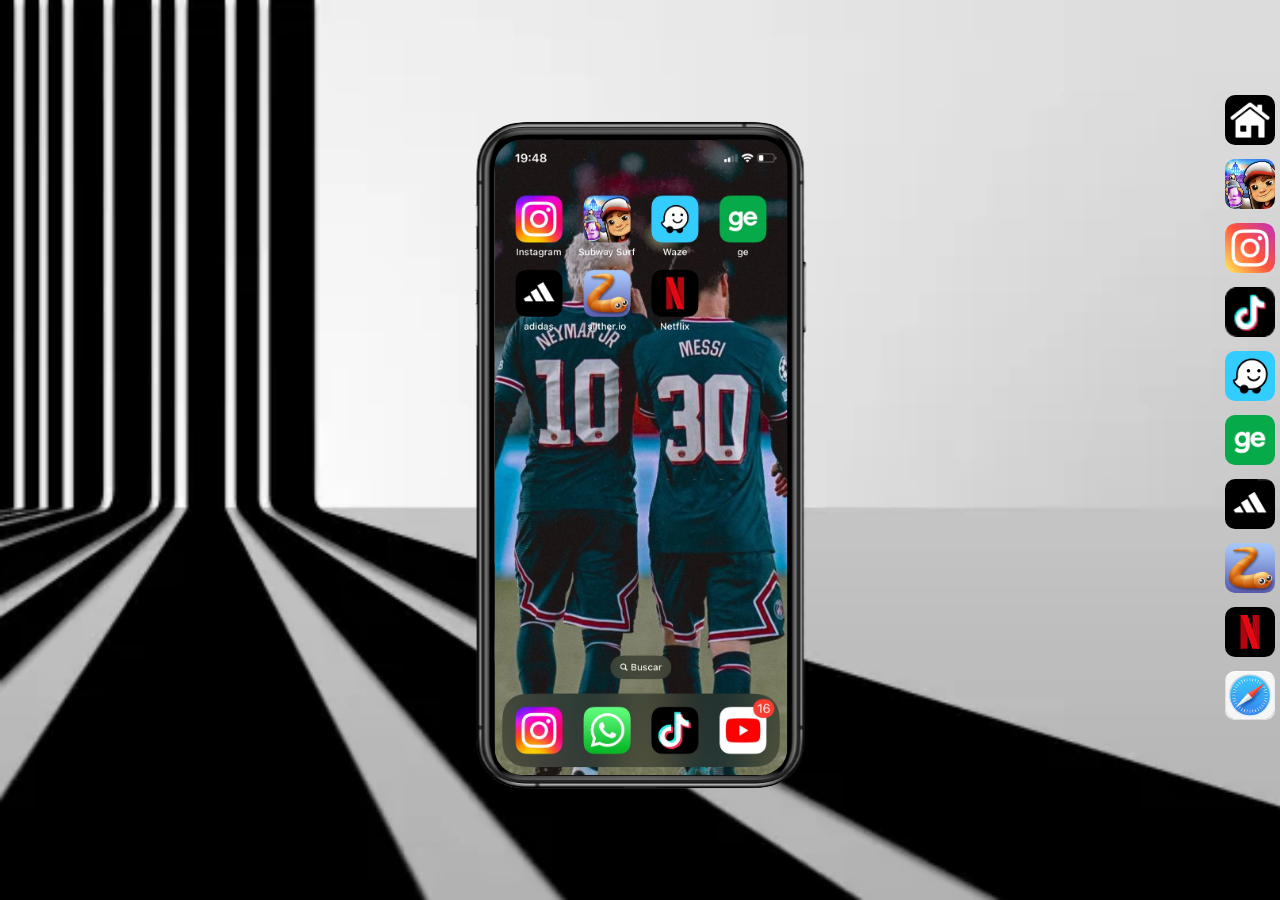
<file: index.html>
<!DOCTYPE html>
<html lang="pt-BR">
<head>
    <meta charset="UTF-8">
    <meta http-equiv="X-UA-Compatible" content="IE=edge">
    <meta name="viewport" content="width=device-width, initial-scale=1.0">
    <link rel="stylesheet" href="style.css">
    <link rel="shortcut icon" href="apple.png" type="image/x-icon">
    <title>EMULA APPLE</title>
</head>
<body>
    <main>
        <section id="telefone">
        <iframe src="home.html" frameborder="0" name="tela" id="tela"></iframe>
        </section>
        <section id="apps">
            <ul>
                <li><a href=""> <img src="apps/voltar.png" alt=""></a></li>
                <li><a href="sub.html" target="tela"> <img src="apps/subsurf.webp" alt="" style=""></a></li>
                <li id="iii"><a href="insta.html" target="tela"> <img src="apps/insta.png" alt=""></a></li>
                <li><a href="tiktok.html" target="tela"> <img src="apps/tiktok.png" alt=""></a></li>
                <li><a href="waze.html" target="tela"> <img src="apps/waze.png" alt=""></a></li>
                <li><a href="ge.html" target="tela"> <img src="apps/ge.png" alt=""></a></li>
                <li><a href="adidas.html" target="tela"> <img src="apps/adidas.png" alt=""></a></li>
                <li><a href="cobra.html" target="tela"> <img src="apps/slither.io.png" alt=""></a></li>
                <li><a href="netflix.html" target="tela"> <img src="apps/netflix.svg" alt=""></a></li>
                <li><a href="safari.html" target="tela"> <img src="apps/safari.png" alt=""></a></li>
            </ul>
        </section>
    </main>
</body>
</html>
</file>
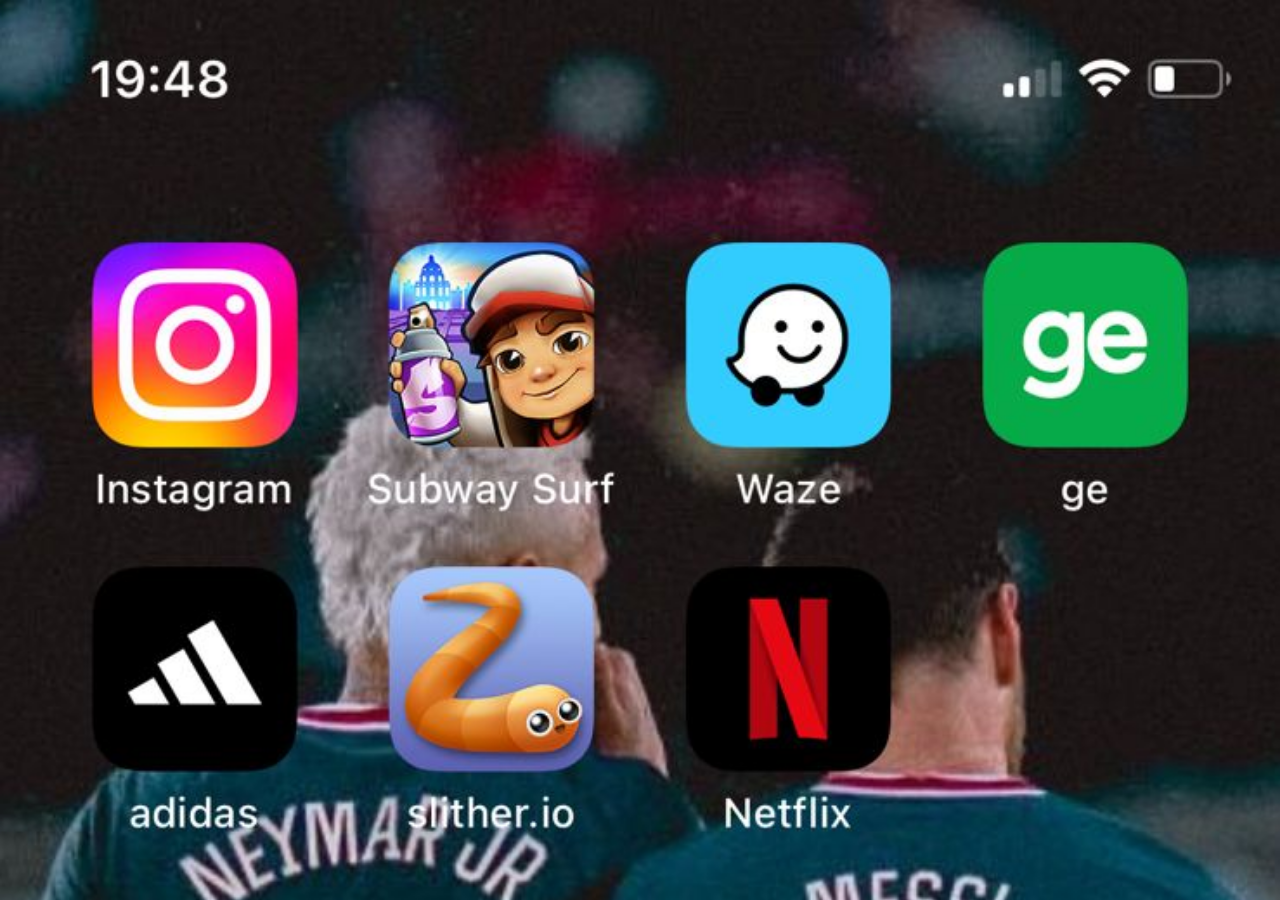
<file: home.html>
<!DOCTYPE html>
<html lang="pt-br">
<head>
    <meta charset="UTF-8">
    <meta http-equiv="X-UA-Compatible" content="IE=edge">
    <meta name="viewport" content="width=device-width, initial-scale=1.0">
    <title>Home</title>
</head>
<style>
    *{
        margin: 0px;
        padding: 0px;
    }
    body{
        height: 100vh;
        width: 100vw;
        background: black url(home.jfif) no-repeat top;
        background-size: cover;
    }
    @media (max-width: 470px){
        width: 300px;
    }
</style>
<body>
    
</body>
</html>
</file>
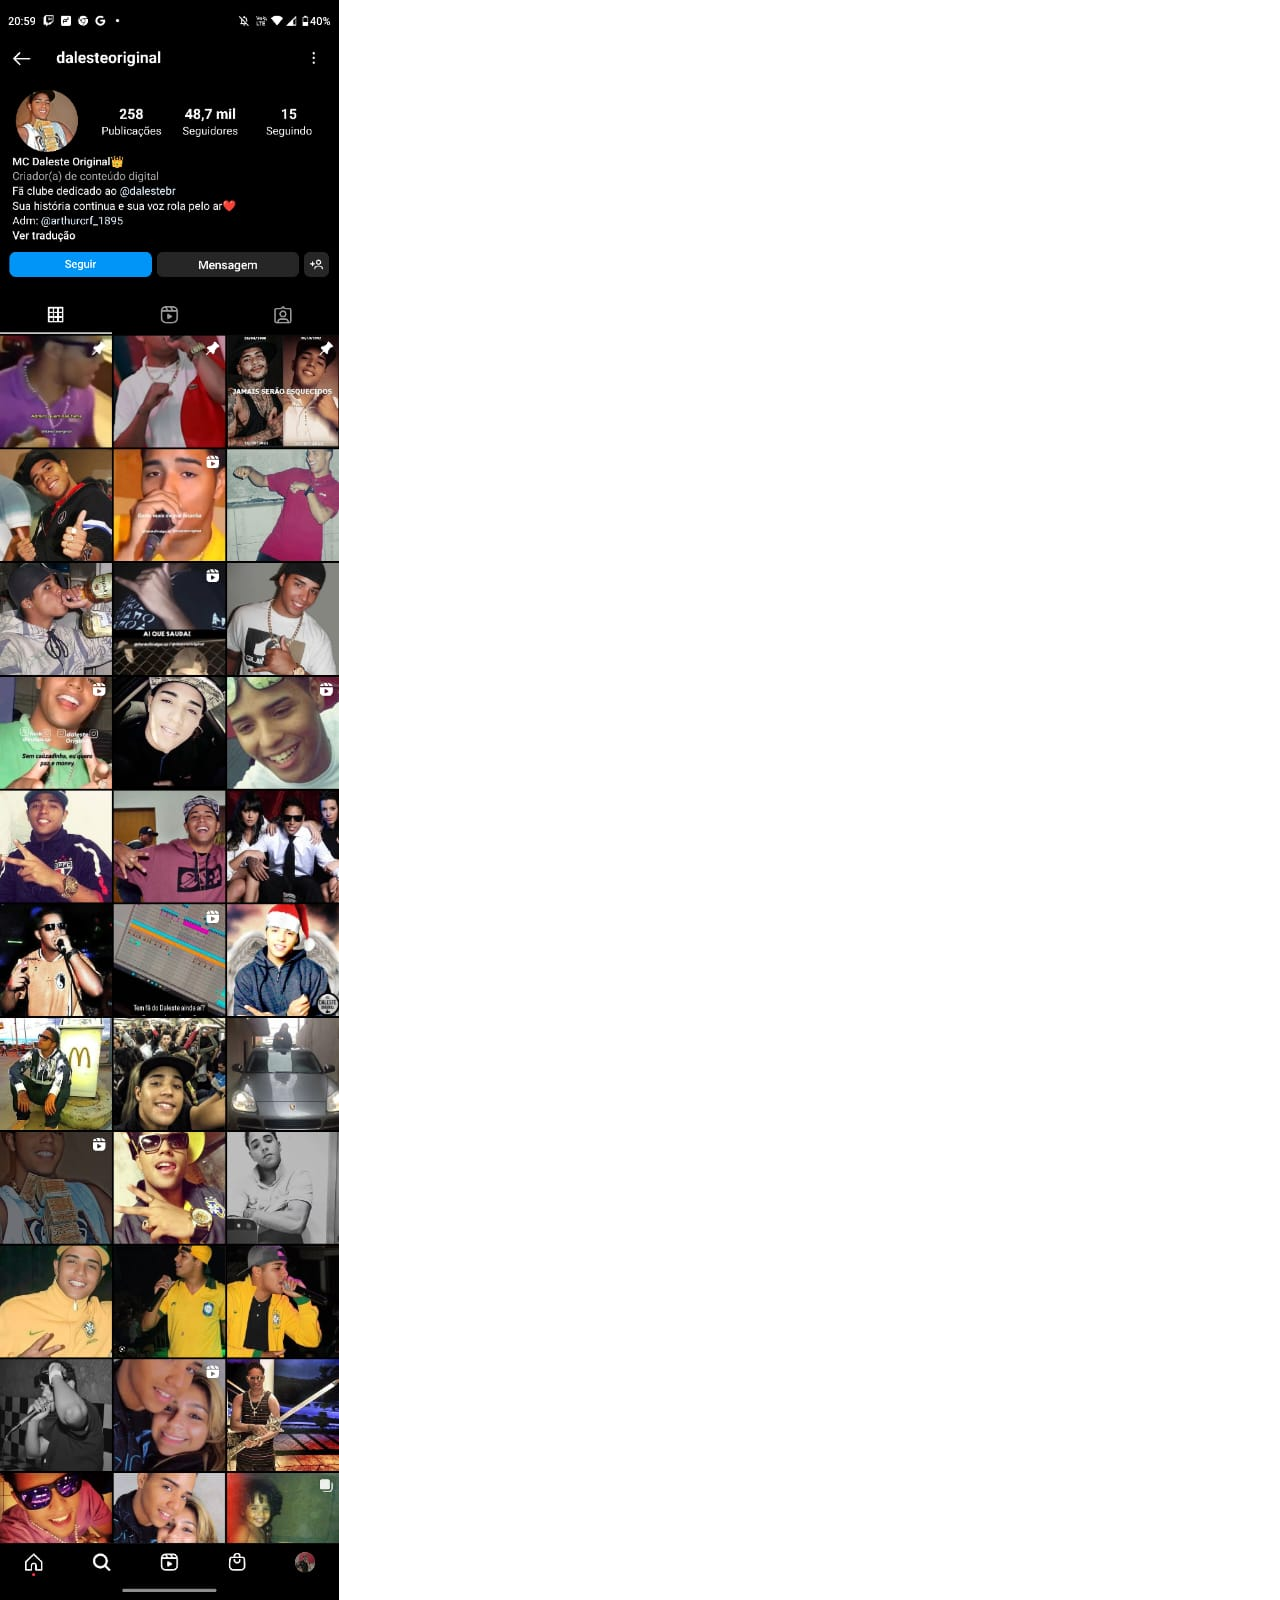
<file: insta.html>
<html lang="pt-br">
<head>
    <meta charset="UTF-8">
    <meta http-equiv="X-UA-Compatible" content="IE=edge">
    <meta name="viewport" content="width=device-width, initial-scale=1.0">
    <title>insta</title>
    <style>
       *{
        margin: 0px;
        padding: 0px;
       }
       ::-webkit-scrollbar{
        display: none;
       }
       iframe{
        width: 110%;
        height: 110%;
       }
    </style>
</head>
<body>
    <img src="perfil-insta.jpeg" alt="">
</body>
</html>
</file>
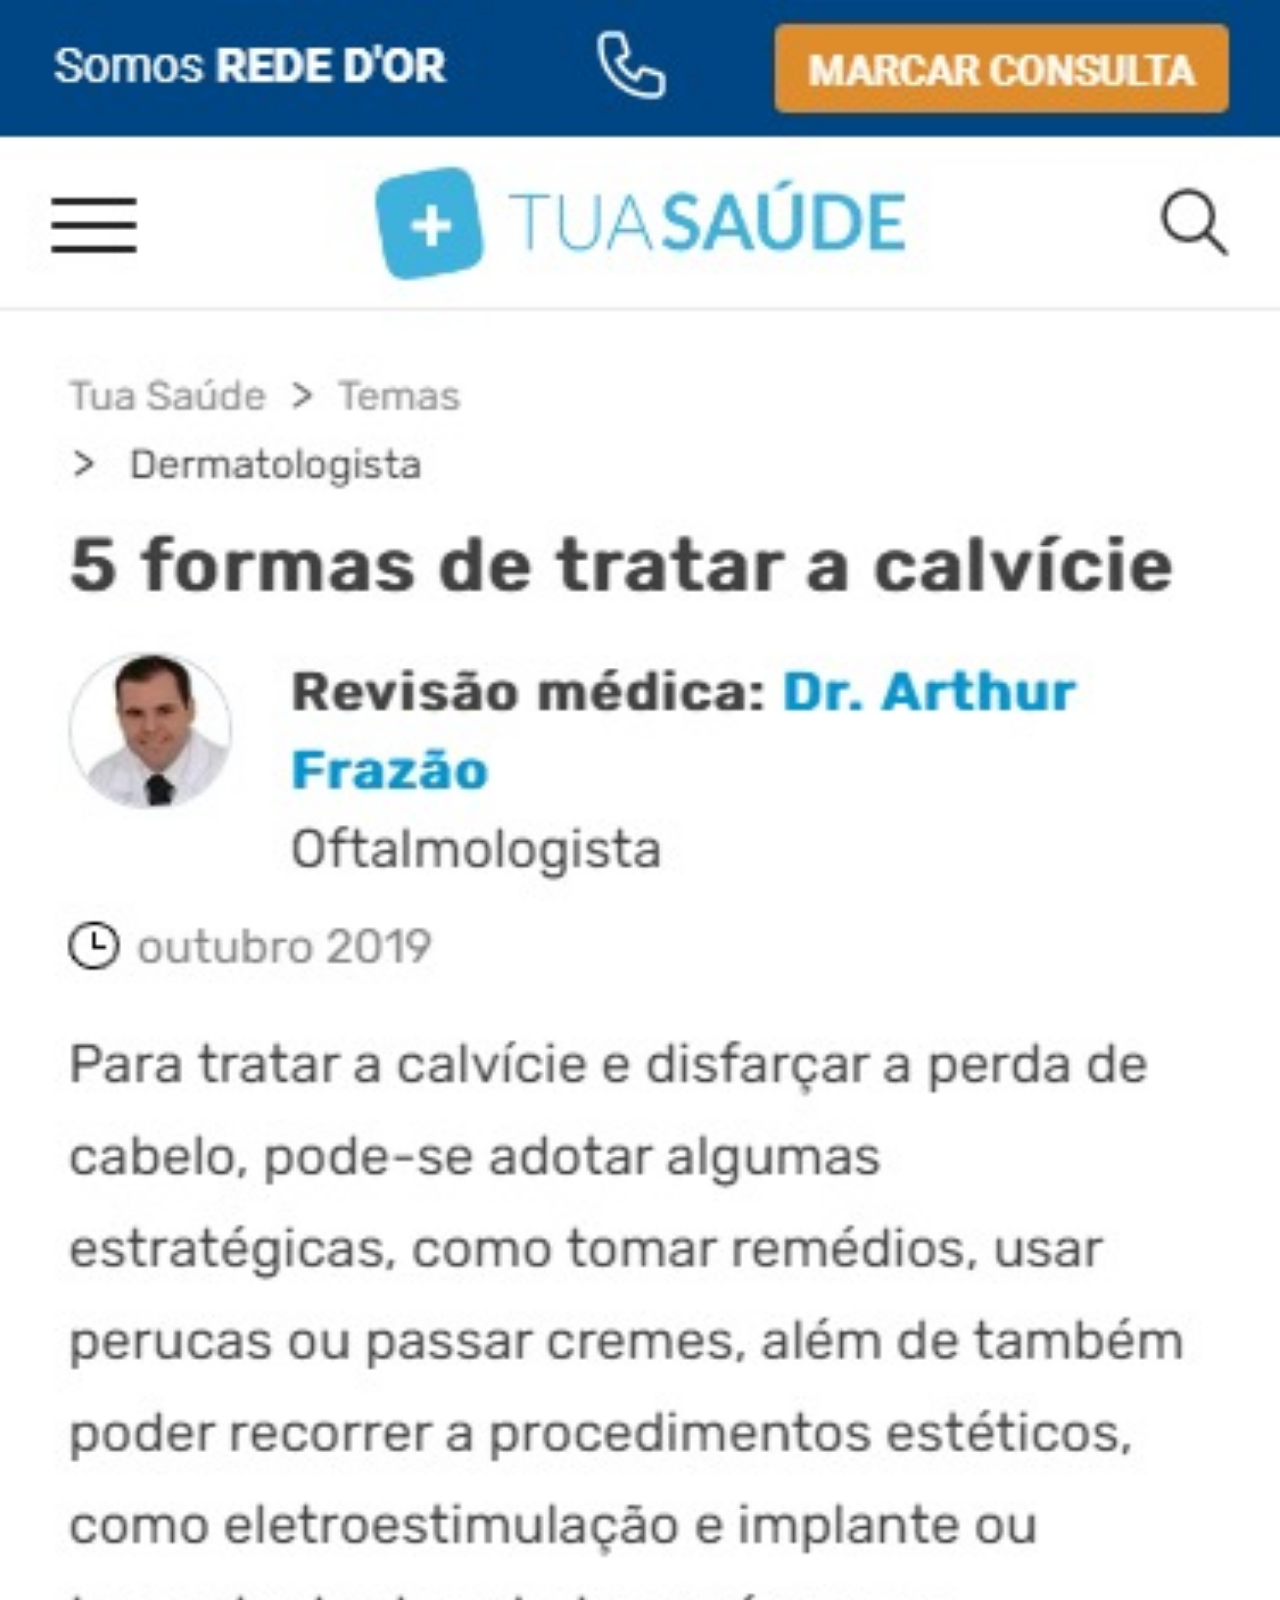
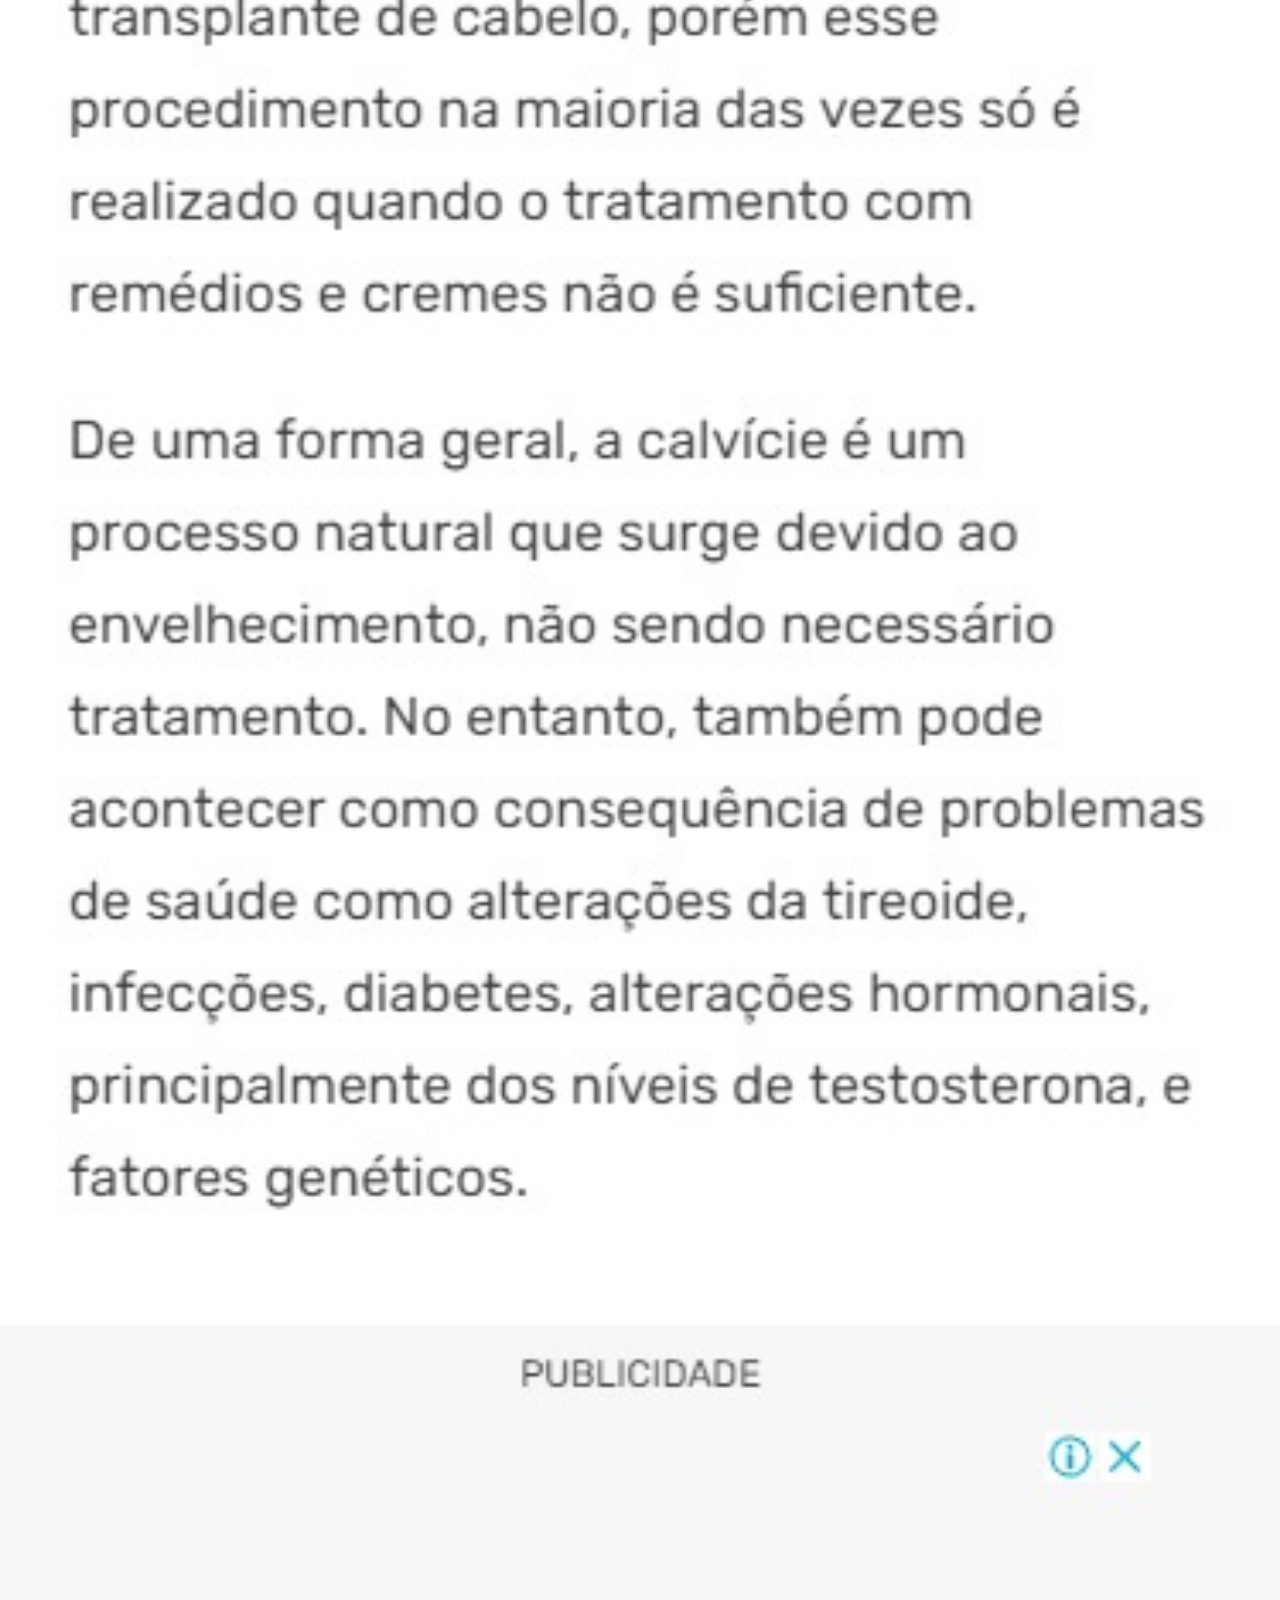
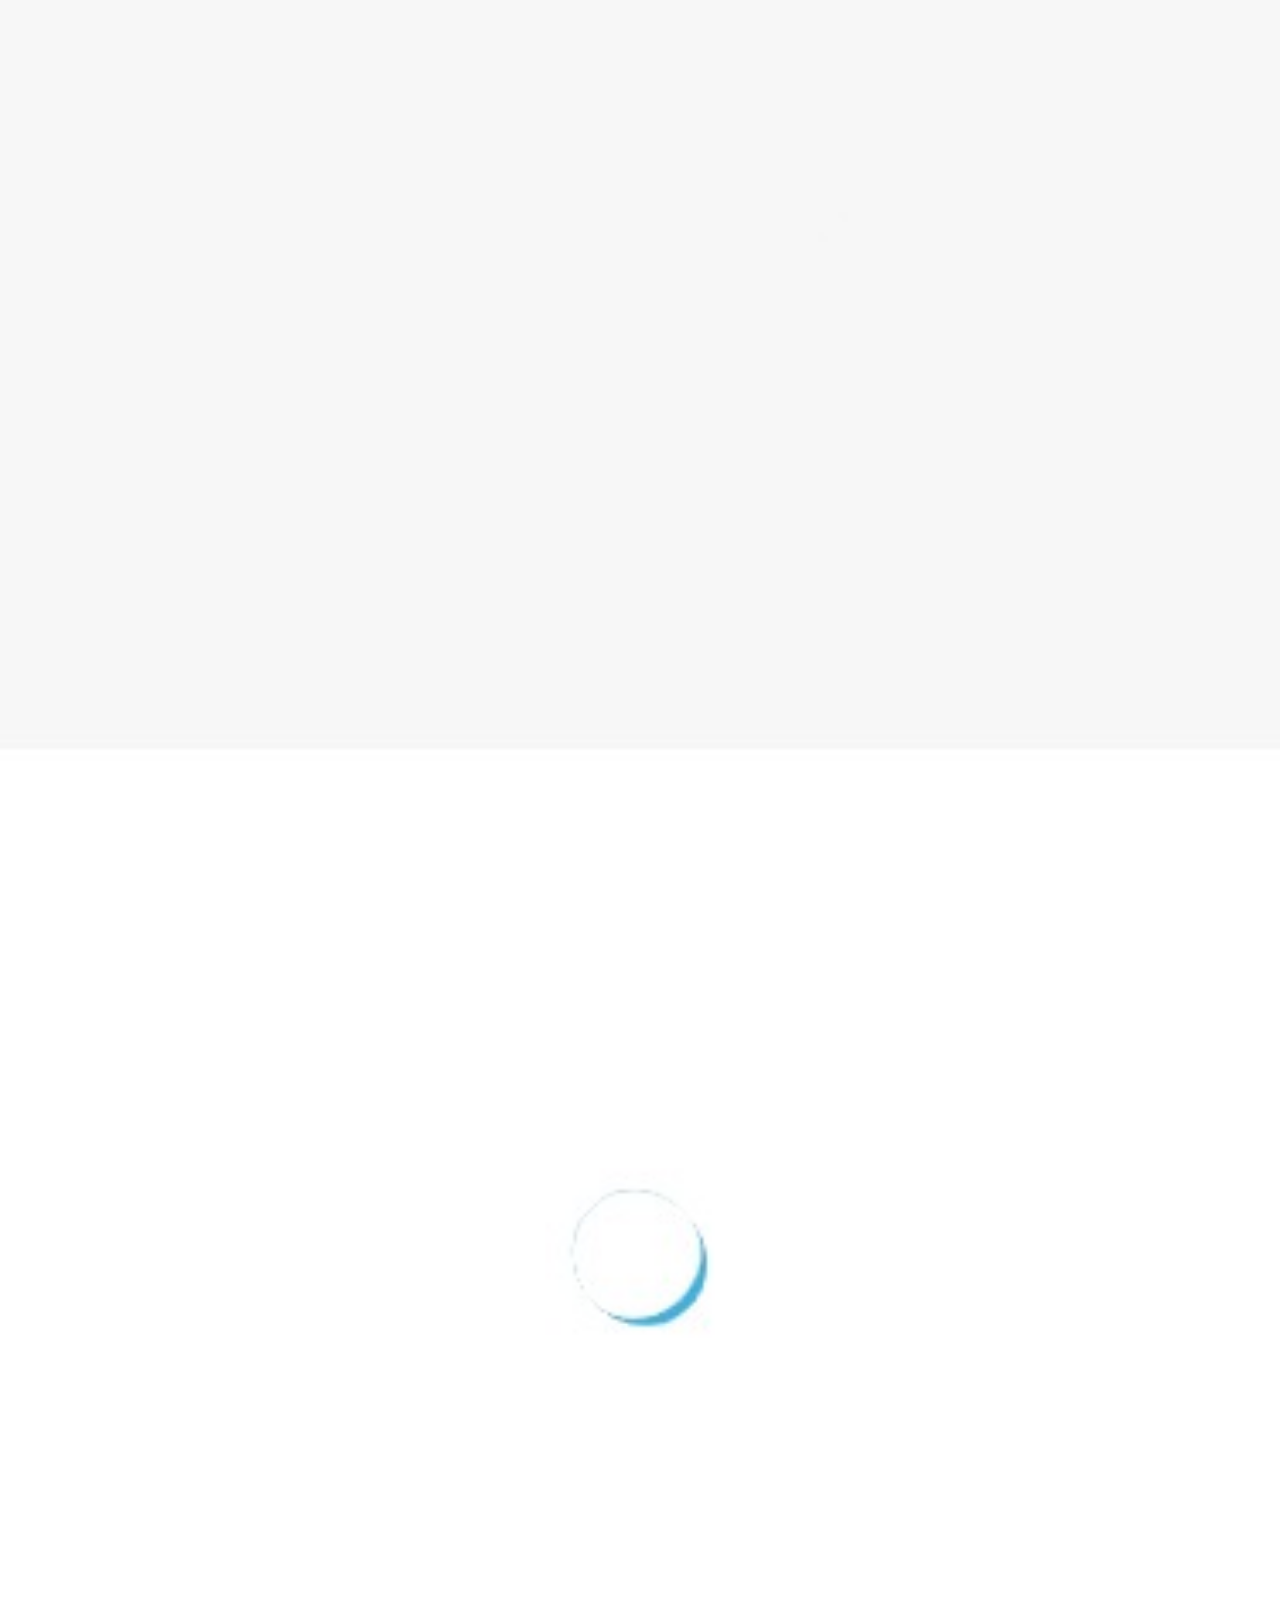
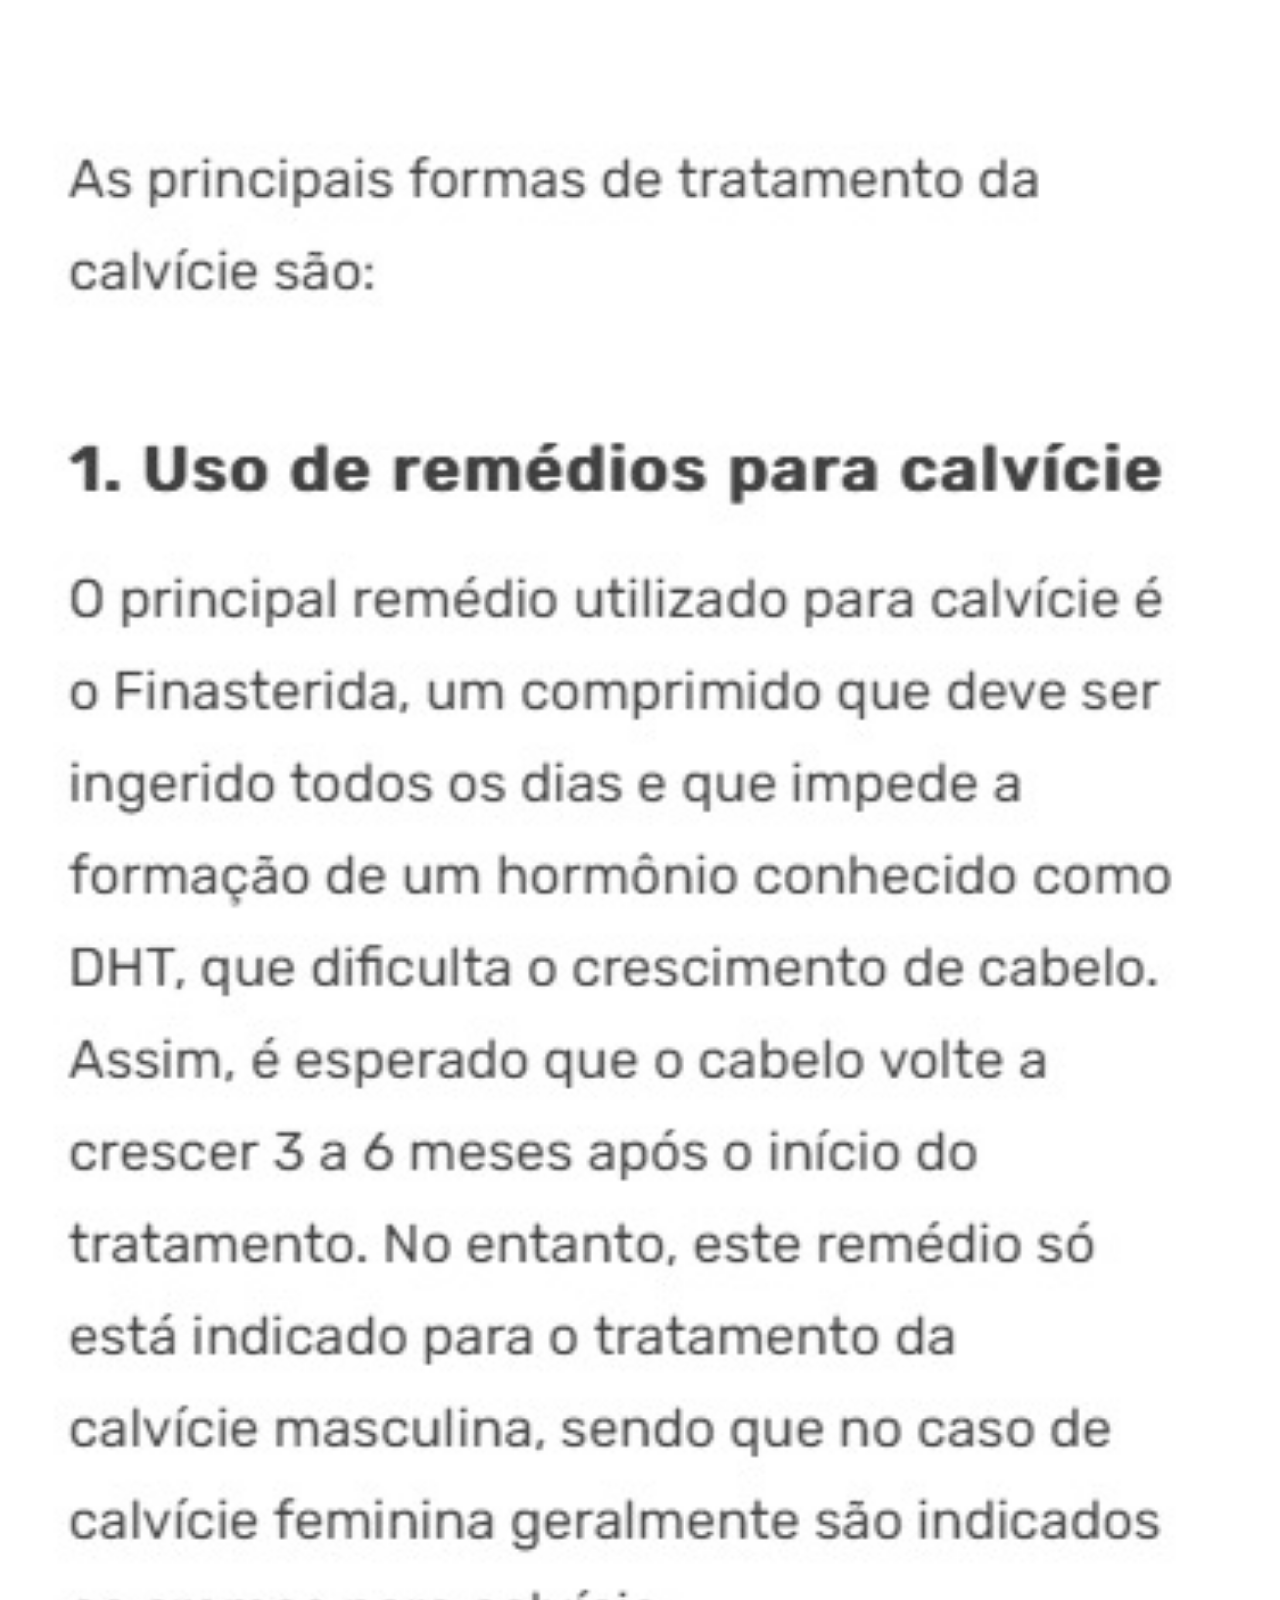
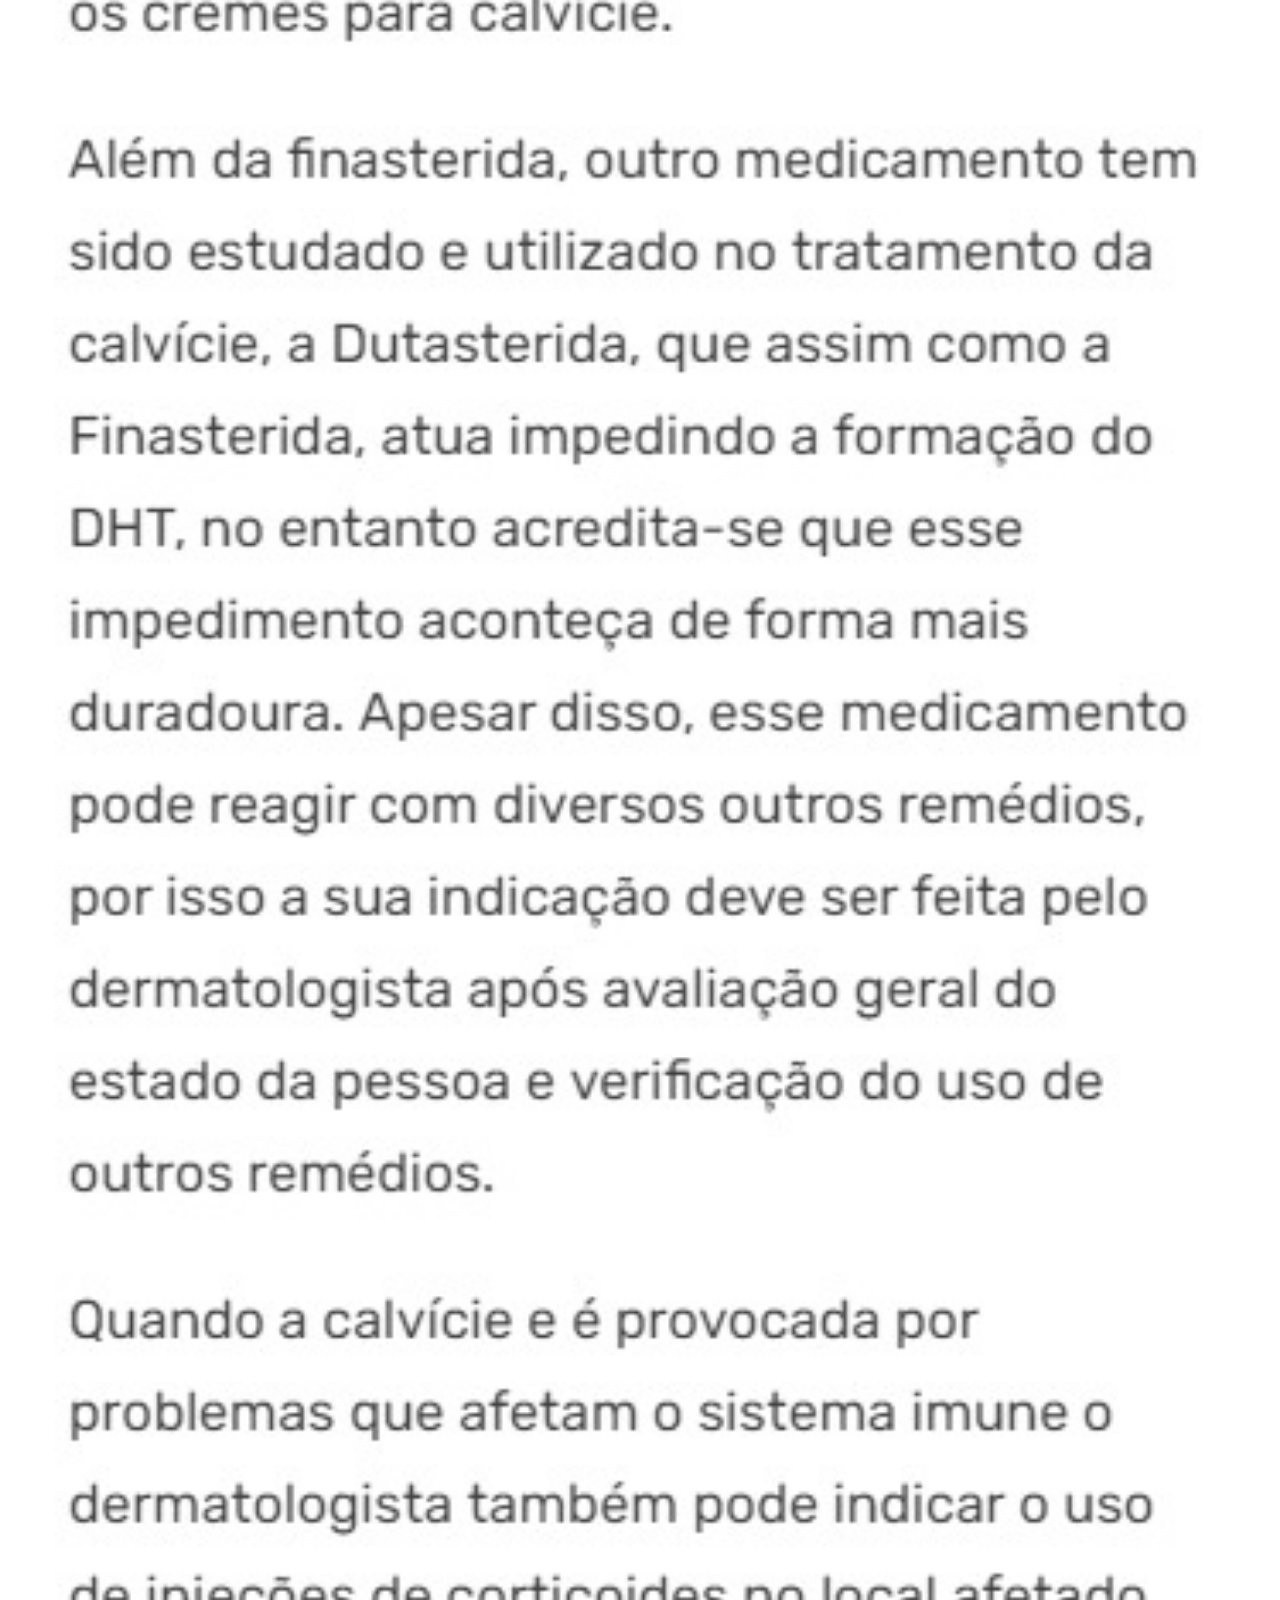
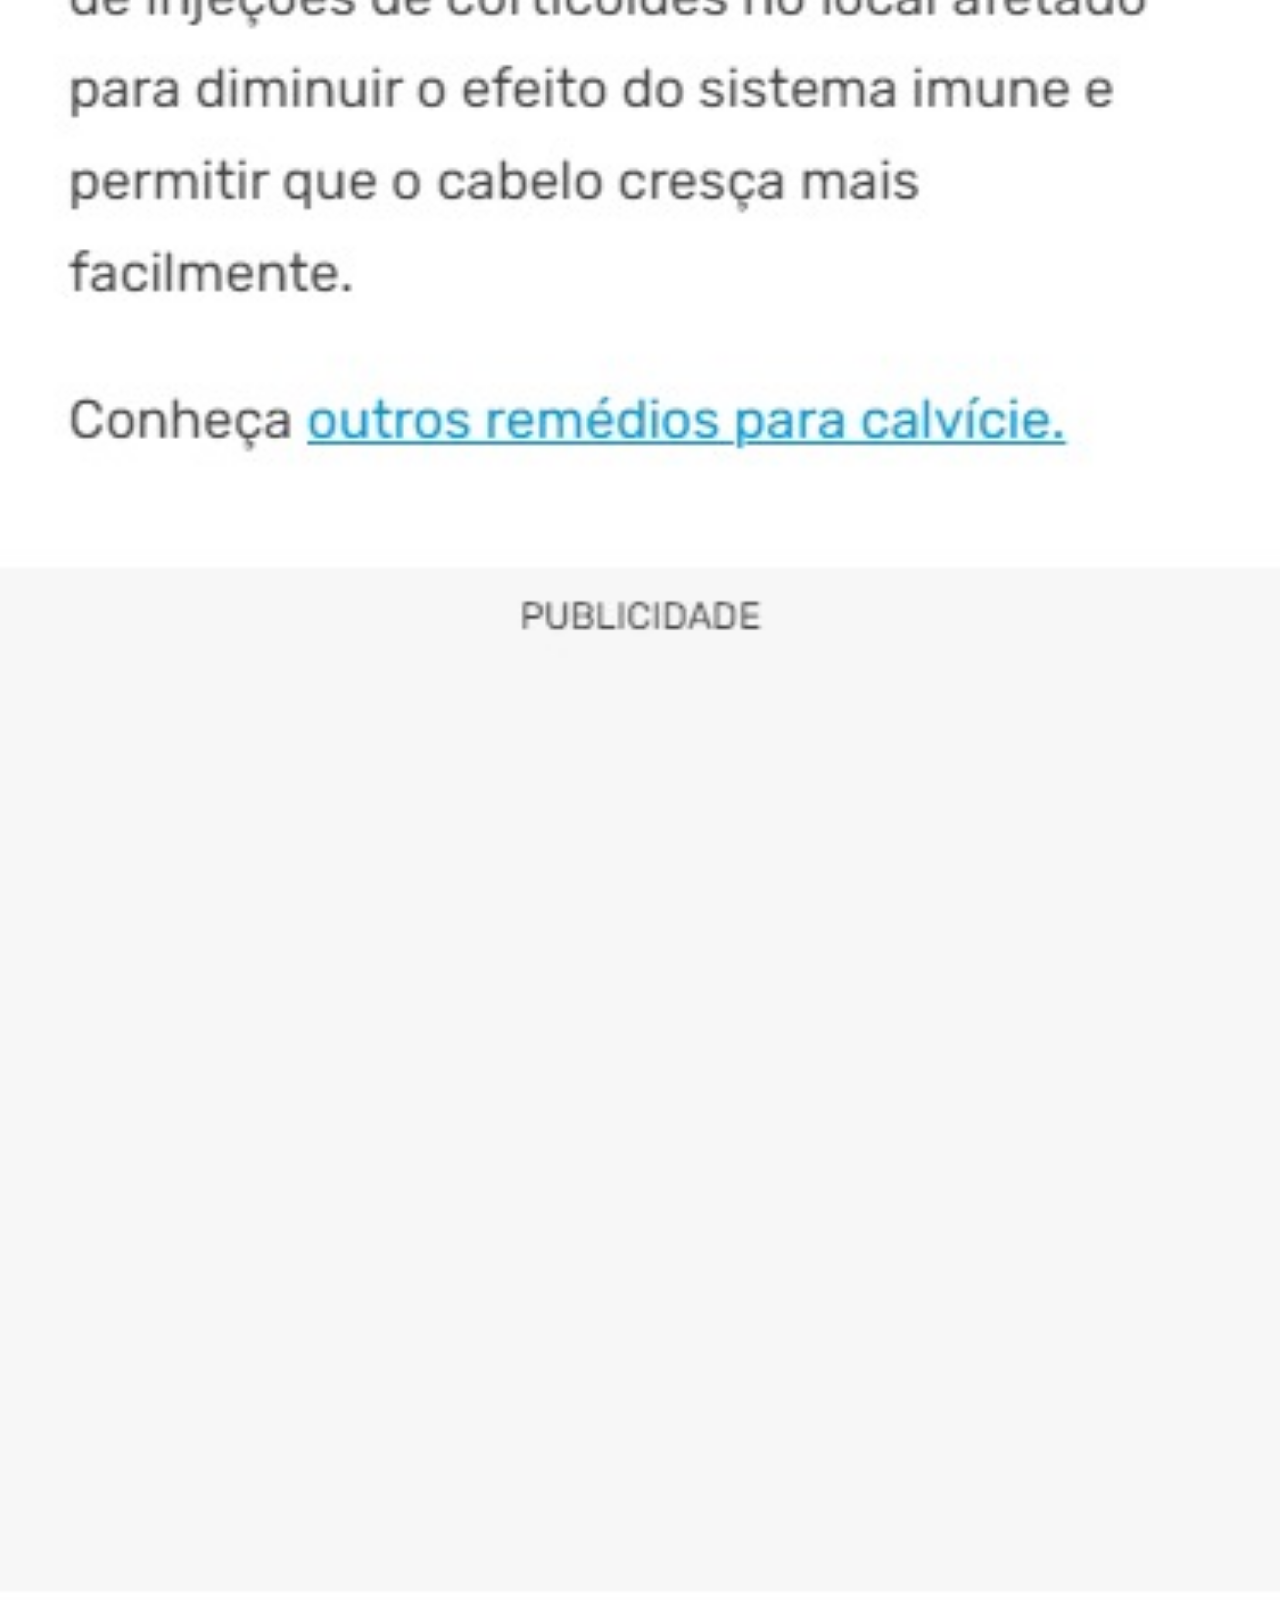
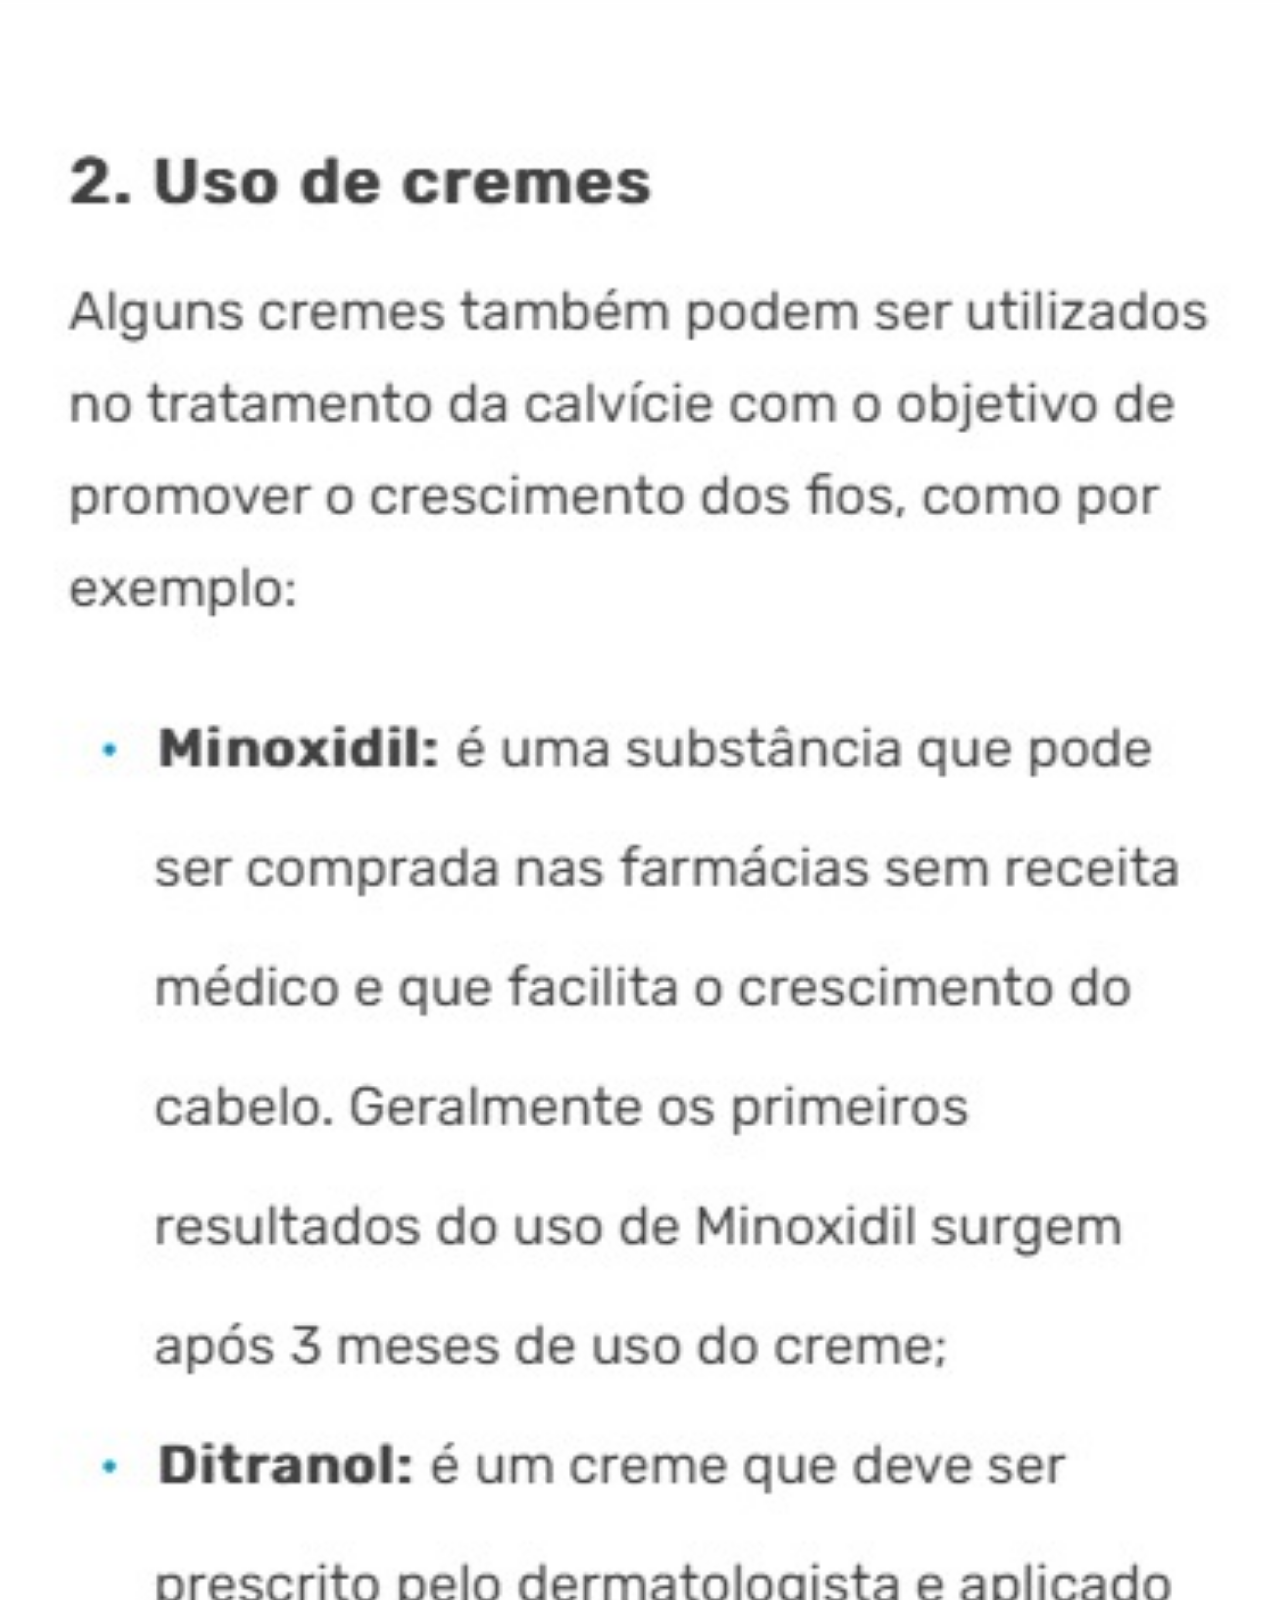
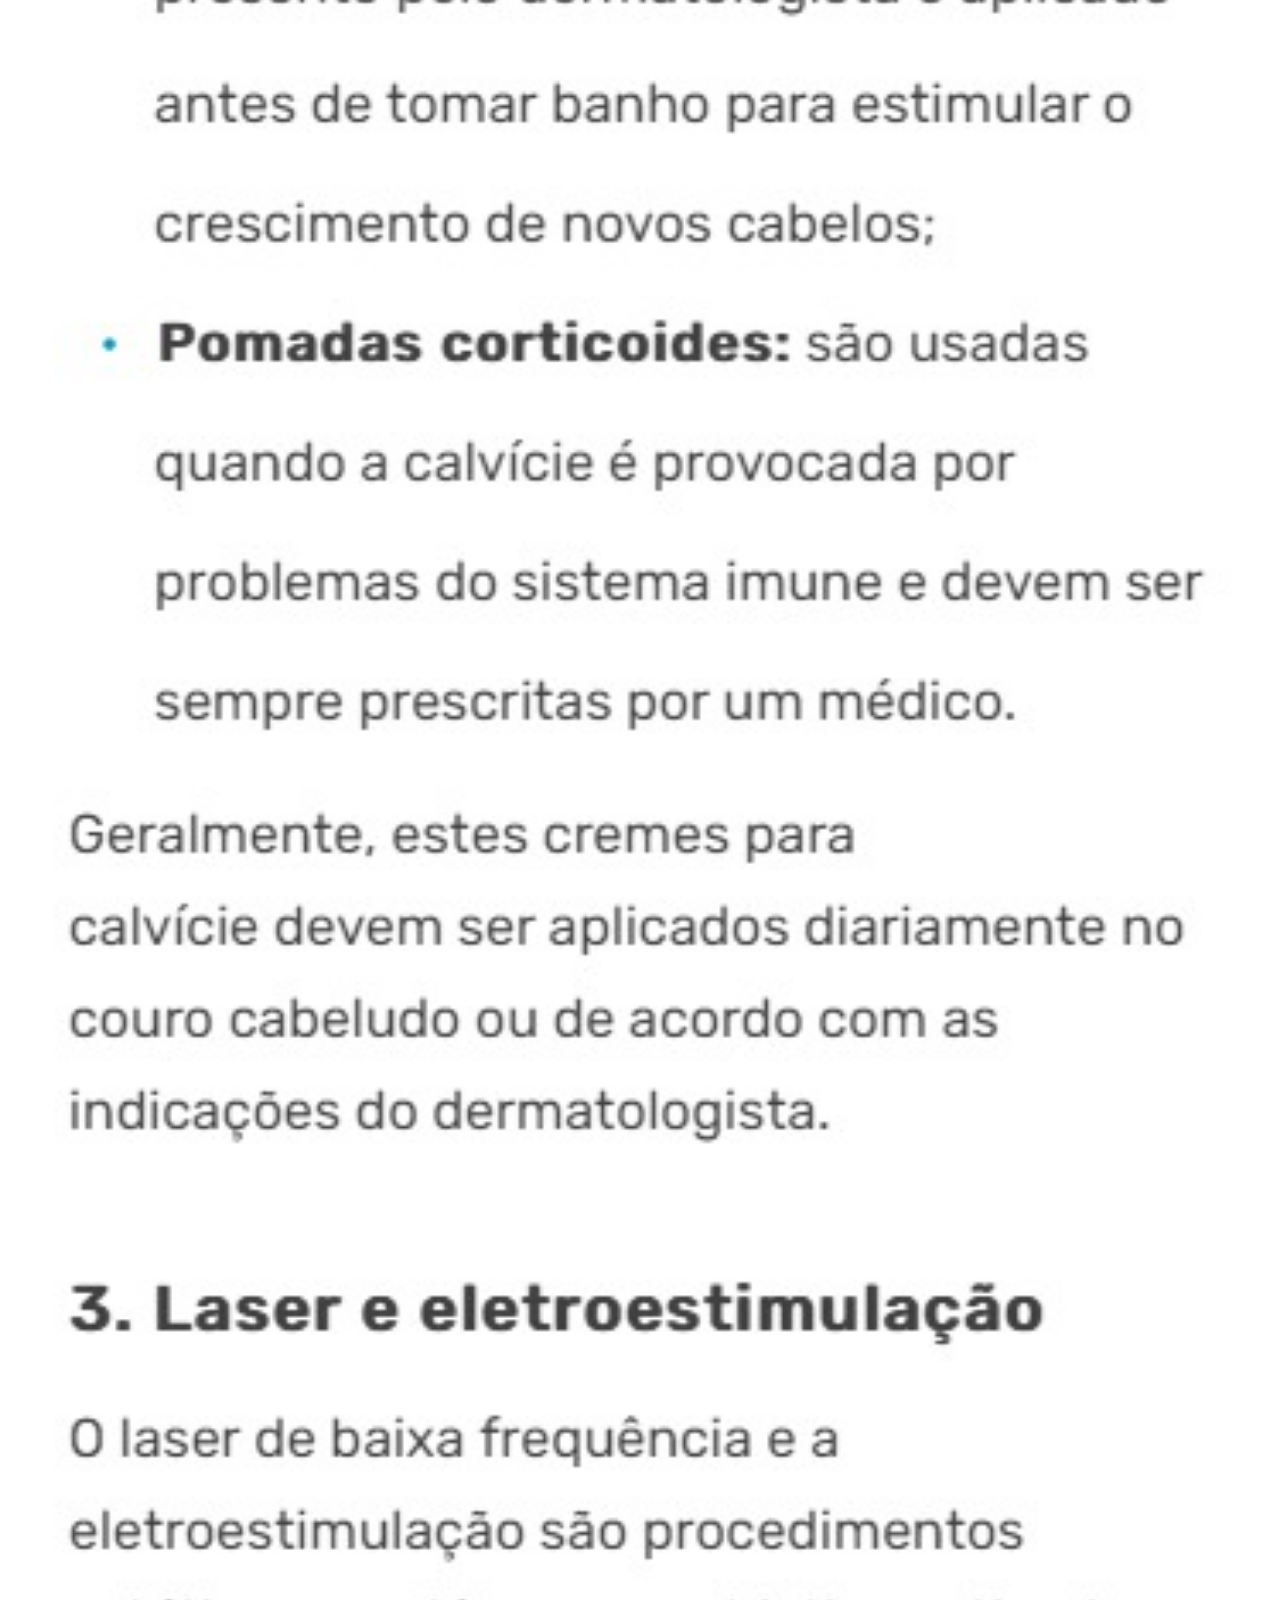
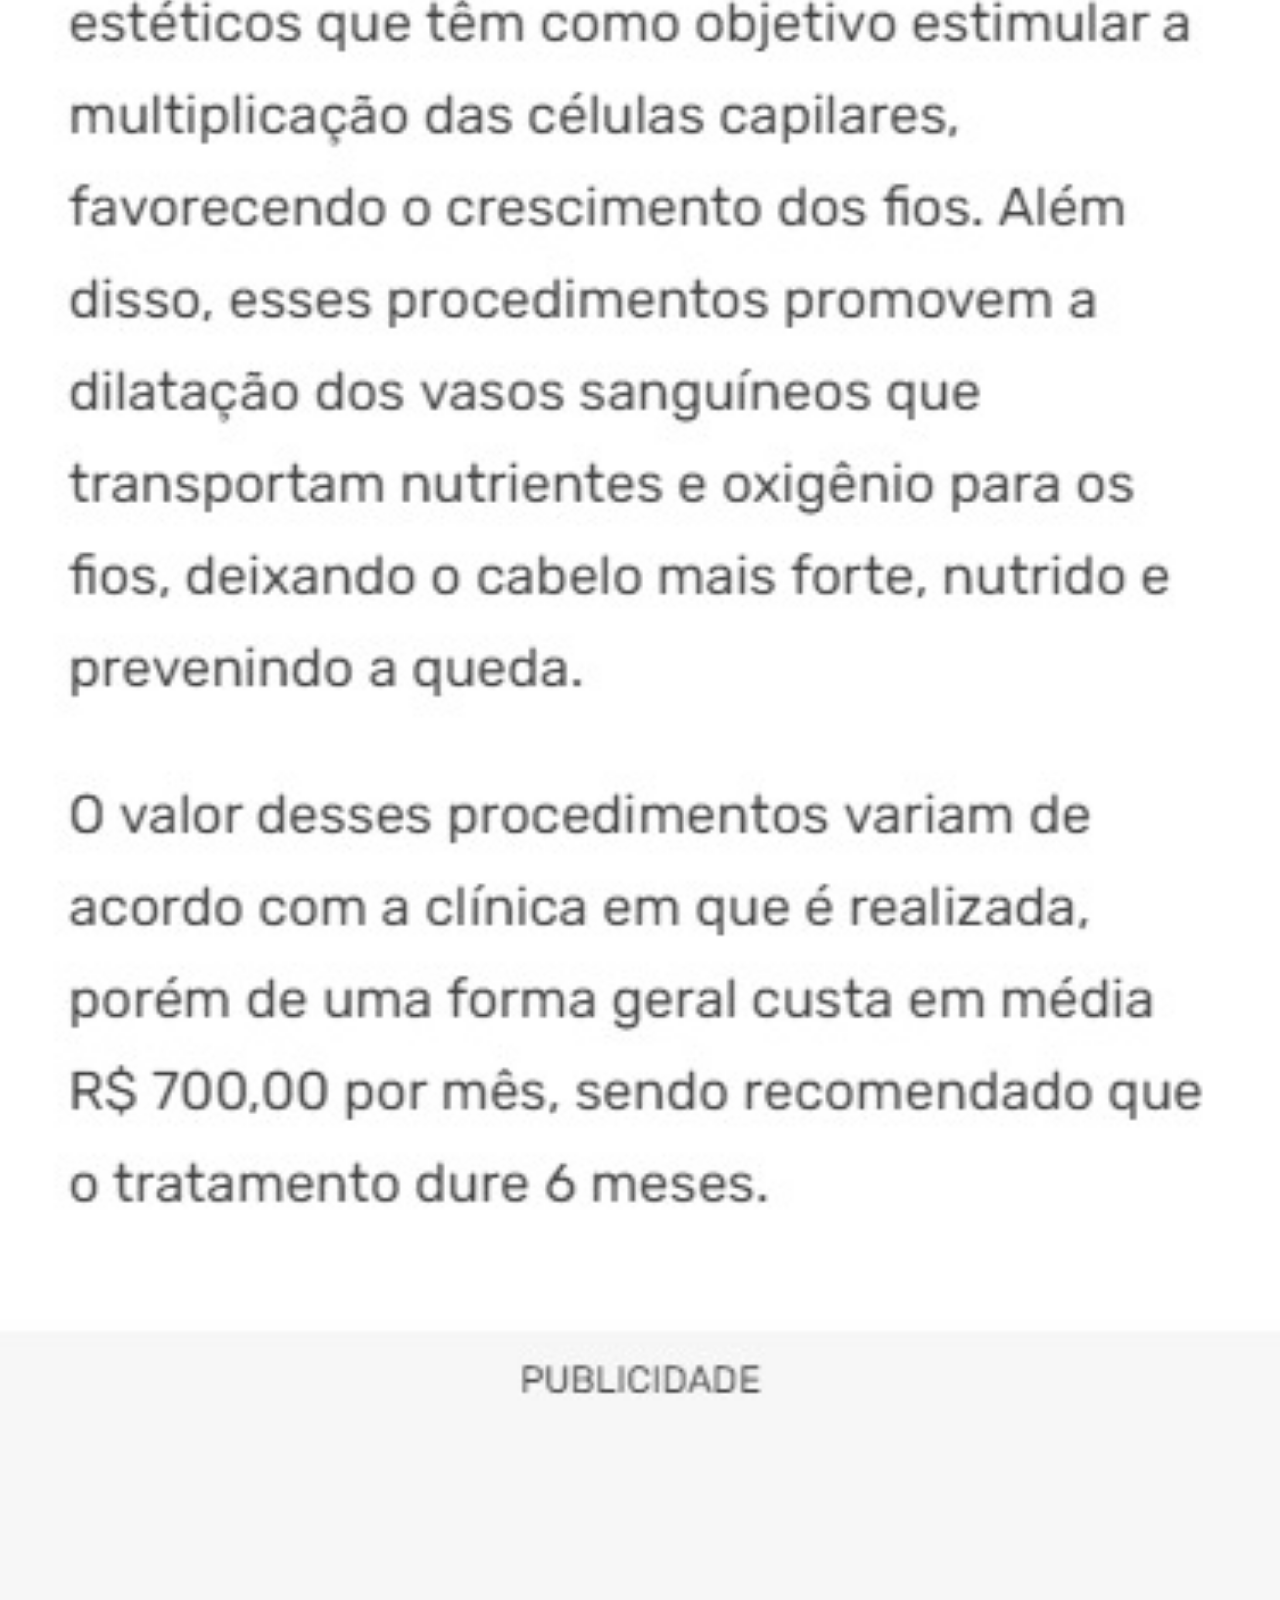
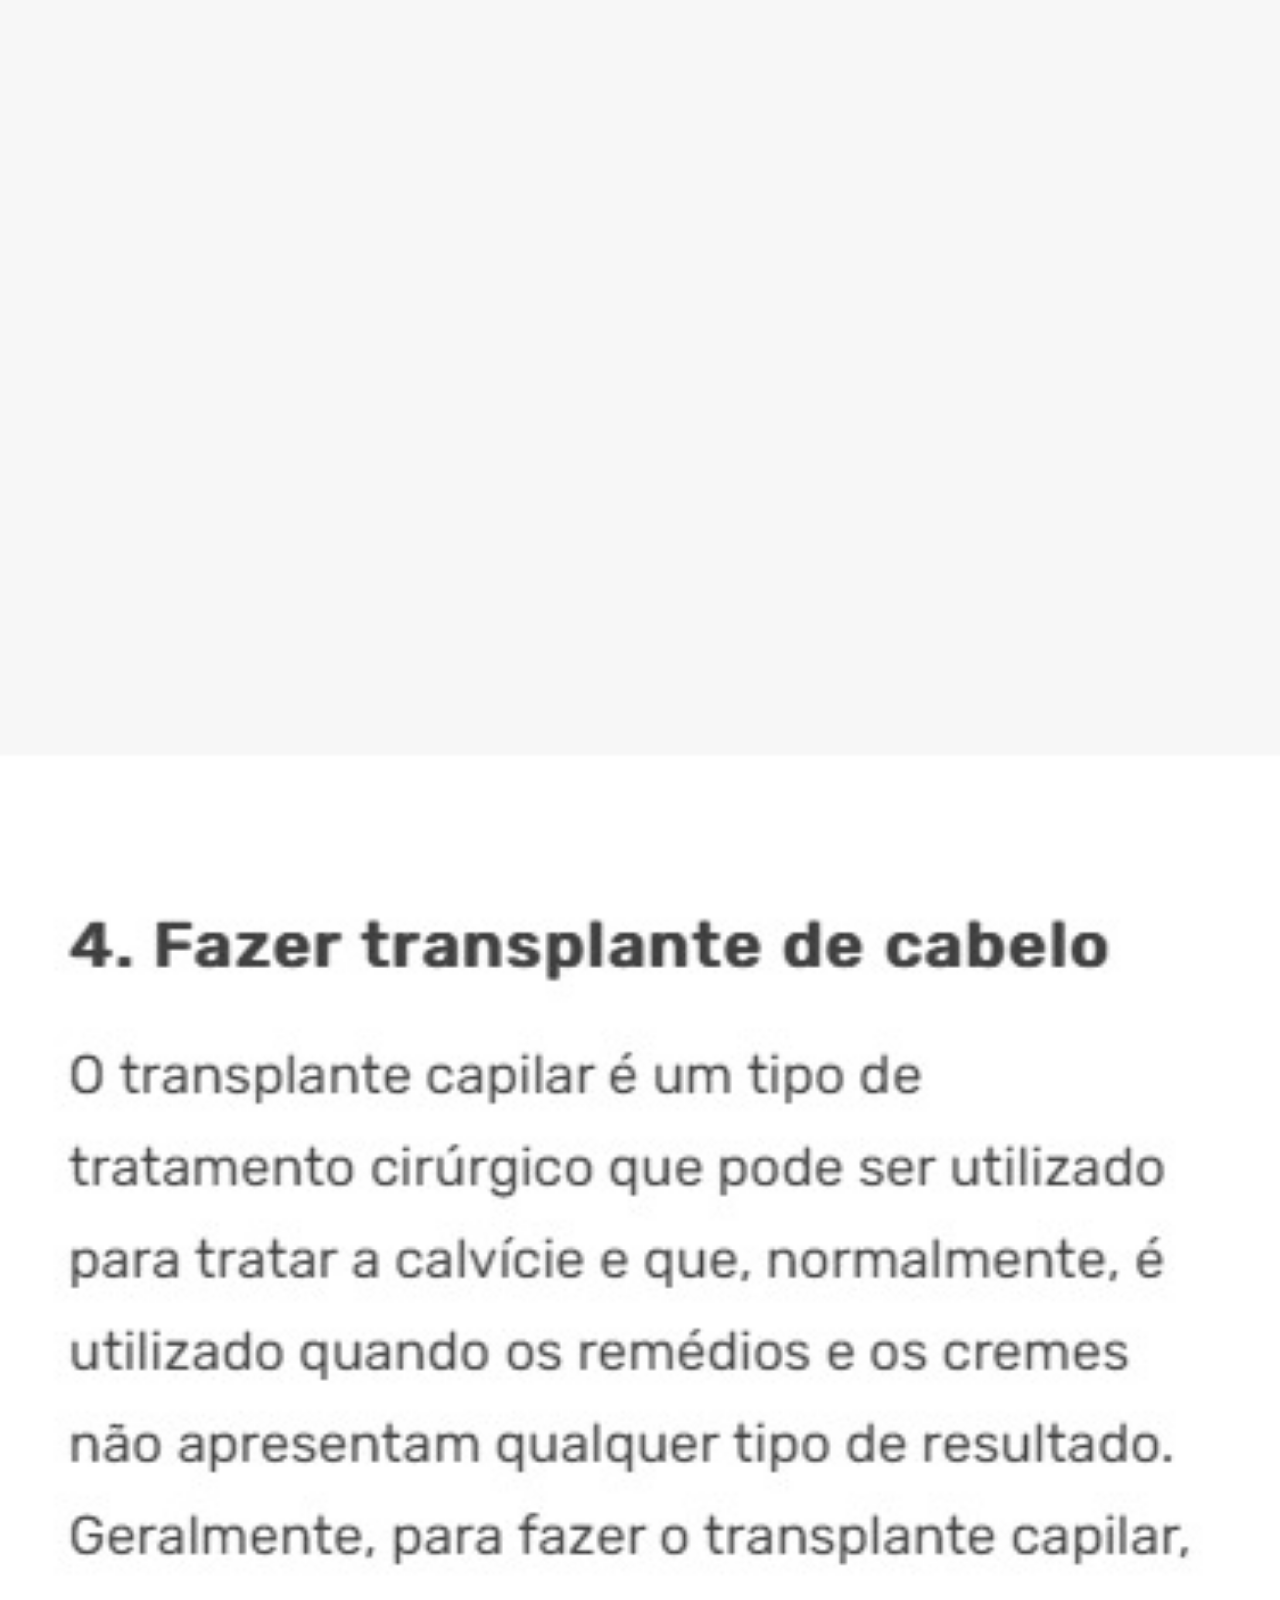
<file: safari.html>
<!DOCTYPE html>
<html lang="pt-br">
<head>
    <meta charset="UTF-8">
    <meta http-equiv="X-UA-Compatible" content="IE=edge">
    <meta name="viewport" content="width=device-width, initial-scale=1.0">
    <title>youtube</title>
    <style>
        *{
            margin: 0px;
            padding: 0px;
            font-family: Arial, Helvetica, sans-serif;
        }
        ::-webkit-scrollbar{
            width: 0px;
            height: 0px;
        }
        img{
            width: 100vw;
        }
        a{
            display: block;
            padding: 20px;
            background-color: rgb(15, 122, 245);
            color: white;
            font-weight: bold;
            text-decoration: none;
        }
        a:hover{
            background-color: rgb(15, 85, 165);
            color: rgb(43, 43, 43);
        }
    </style>
</head>
<body>
    <img src="1.jpg" alt="">
    <a href="https://www.tuasaude.com/4-formas-de-tratar-a-calvicie/" target="_blank">ACESSE AQUI</a>
</body>
</html>
</file>
<file: style.css>
*{
    margin: 0px;
    padding: 0px;
    font-family: Arial, Helvetica, sans-serif;
}
::-webkit-scrollbar{
    display: none;}
html,body{
    height: 100vh;
    width: 100vw;
}
body{
    background: url(fundo-branco-preto13.webp) no-repeat;
    background-size: cover;
    background-attachment: fixed;
}
main{
    position: relative;
    height: 100vh;
}
#telefone{
    position: absolute;
    left: 50%;
    top: 50%;
    transform: translate(-50%,-50%);
    background: url(60-609332_download-iphone-xs-transparent-background-hd-png-download-removebg-preview.png) no-repeat fixed;
    background-attachment: fixed;
    height: 690px;
    width: 347px;
}
#tela{
    position: relative;
    top: 35px;
    left: 28px;
    width: 293px;
    height: 635px;
    background-size: cover; 
    border-radius: 27px;
}
li{
    list-style: none;
}
#apps{
    position: absolute;
    right: 0px;
    margin-top: 90px;

}
#sub{
    border-radius: 10px;
}
#apps img{
    margin: 5px;
    width: 50px;
    border-radius: 10px;
}
#apps img:hover {
    transform: translate(-5px, -5px);
    transition: 300ms;
    box-shadow: 4px 4px 5px rgba(0, 0, 0, 0.5);
}
#iii{
    
}
@media (max-width: 470px){
    #telefone {
        background-size: 300px;
    }
    #tela{
        top: 29.4px;
        left: 24px;
        width: 255px;
        height: 545px;
    }
    #apps{
        margin-top: 90px;
    }
    #apps img{
        width: 40px;
    }
}
@media (max-width: 350px){
 
    ::-webkit-scrollbar{
        display: none;}
    #telefone {
        background-size: 330px;
        top: 40%;
        left: 53%;
    }
    #tela{
        top: 33px;
        left: 26px;
        width: 280px;
        height: 600px;
        border-radius: 26px;
    }
#apps{
    display: grid;
    grid-template-columns: repeat(1, 2fr);
    bottom: 40px;
    left: 15px;
}
li{
    display: inline;  
    line-height: 70px;
}
li img{
}
#apps img{
    width: 45px;
}
}
@media (max-width: 320px){
    
#telefone {
    background-size: 270px;
    top: 33%;
    margin-left: 30px;
}
#tela{
    top: 25.5px;
    left: 24.7px;
    width: 225px;
    height: 493px;
    border-radius: 22px;
}
 
 #apps{
    display: grid;
    grid-template-columns: repeat(2,1fr);
    bottom: 40px;
    max-width: 100%;
}
#apps img{
    width: 59px;
}
li{
    
}
}
</file>
